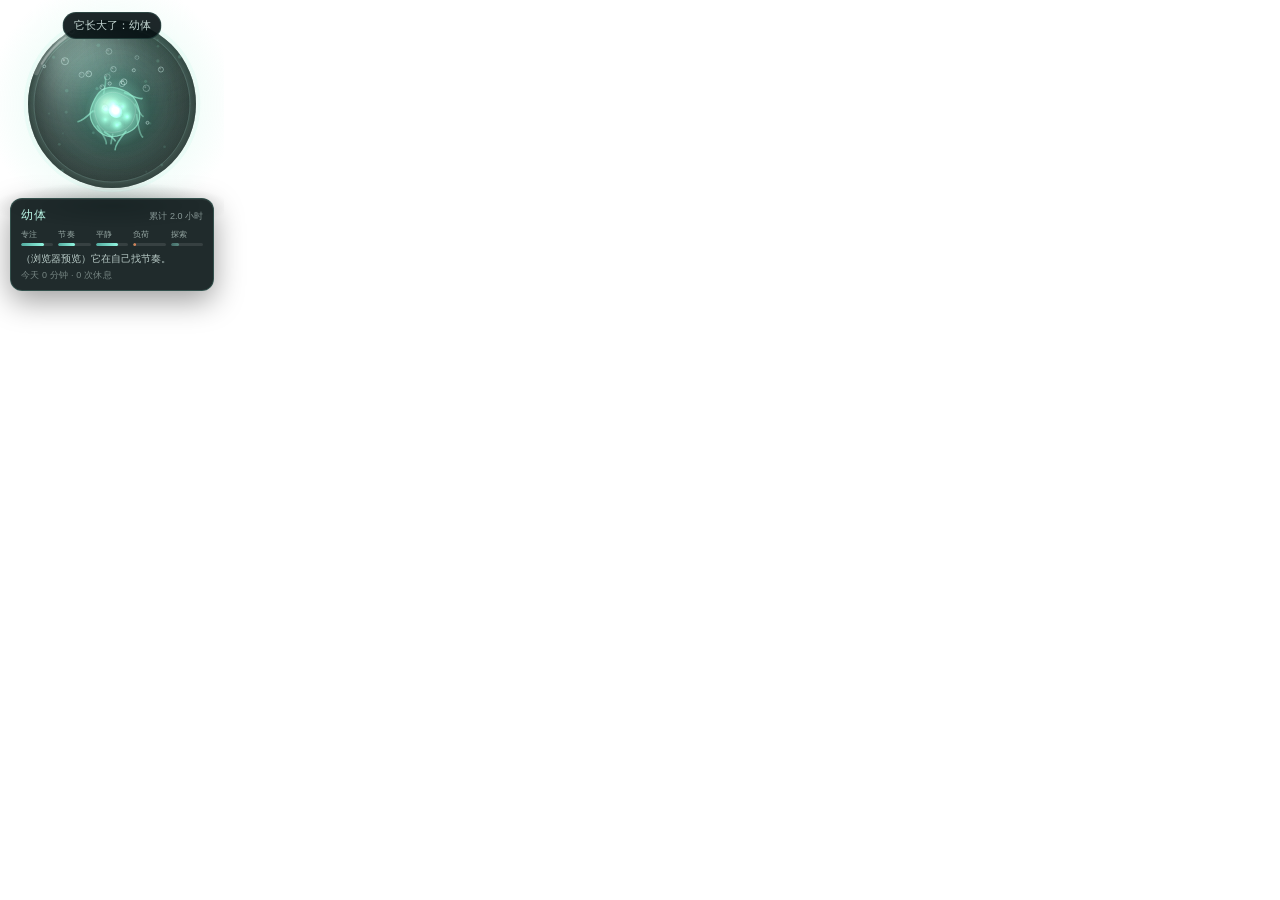
<file: ui/index.html>
<!doctype html>
<html lang="zh-CN">
<head>
<meta charset="utf-8" />
<meta name="viewport" content="width=device-width, initial-scale=1" />
<title>行为生态缸</title>
<link rel="stylesheet" href="style.css" />
</head>
<body class="boot">
  <div id="app">
    <canvas id="stage"></canvas>

    <div id="card">
      <div class="card-top">
        <span id="stage-name">孢子</span>
        <span id="stage-meta">累计 0 分钟</span>
      </div>
      <div class="bars">
        <div class="bar"><span>专注</span><div class="track"><div id="b-focus" class="fill"></div></div></div>
        <div class="bar"><span>节奏</span><div class="track"><div id="b-rhythm" class="fill"></div></div></div>
        <div class="bar"><span>平静</span><div class="track"><div id="b-calm" class="fill"></div></div></div>
        <div class="bar"><span>负荷</span><div class="track"><div id="b-load" class="fill load"></div></div></div>
        <div class="bar"><span>探索</span><div class="track"><div id="b-variety" class="fill"></div></div></div>
      </div>
      <div id="caption">它还在适应这里。</div>
      <div id="today">今天 0 分钟 · 0 次休息</div>
      <div id="paused-badge">观察已暂停</div>
    </div>

    <div id="menu">
      <div class="item" data-act="pause">暂停观察</div>
      <div class="item" data-act="diag">自检面板</div>
      <div class="item" data-act="collect">收集它</div>
      <div class="item" data-act="codex">图鉴</div>
      <div class="item" data-act="scale">大小：紧凑</div>
      <div class="item" data-act="opacity">不透明度：100%</div>
      <div class="item" data-act="collapse">收进小圆点</div>
      <div class="item" data-act="reset">重置生态缸</div>
      <div class="item" data-act="autostart">开机自启</div>
      <div class="item" data-act="about">关于这个缸</div>
      <div class="item danger" data-act="quit">退出</div>
    </div>

    <div id="diag">
      <div class="diag-top">
        <span>自检</span>
        <span id="diag-close">关闭</span>
      </div>
      <div class="diag-grid">
        <span>状态</span><b id="d-state">观察中</b>
        <span>运行</span><b id="d-uptime">0 分钟</b>
        <span>空闲</span><b id="d-idle">0s</b>
        <span>输入</span><b id="d-input">0%</b>
        <span>前台</span><b id="d-fg">—</b>
        <span>自启</span><b id="d-auto">—</b>
        <span>托盘</span><b id="d-tray">—</b>
      </div>
      <div class="diag-bars" id="d-bars"></div>
      <div class="diag-line">
        <span id="d-day">今日 0 分钟</span>
        <span id="d-breaks">0 次休息</span>
      </div>
      <div class="diag-path" id="d-data">—</div>
      <div class="diag-note">应用名只在本机显示，不写入磁盘。</div>
    </div>

    <div id="about">
      <h3>行为生态缸</h3>
      <p>它不是游戏。没有任务，也没有奖励。它只是住在你桌面上的一个小东西，靠你真实的工作节奏活着。</p>
      <p>它只读取系统的空闲时长和前台应用切换，不读窗口标题、不记录输入、不联网。应用名只在内存里停留 45 分钟。</p>
      <p class="dim">右键可暂停、调大小与透明度、收进小圆点；Ctrl+Alt+J 随时隐藏/显示。</p>
    </div>

    <div id="toast"></div>
  </div>

  <div id="codex">
    <div class="codex-top">
      <span>图鉴</span>
      <span id="codex-close">关闭</span>
    </div>
    <div id="codex-count">已收集 0 / 6 种</div>
    <div id="codex-slots"></div>
    <div class="codex-sec">历代 · 点击探视</div>
    <div id="codex-gens"></div>
  </div>

  <div id="dock" title="行为生态缸">
    <div class="orb"></div>
  </div>

  <script src="scene.js"></script>
  <script src="app.js"></script>
</body>
</html>
</file>
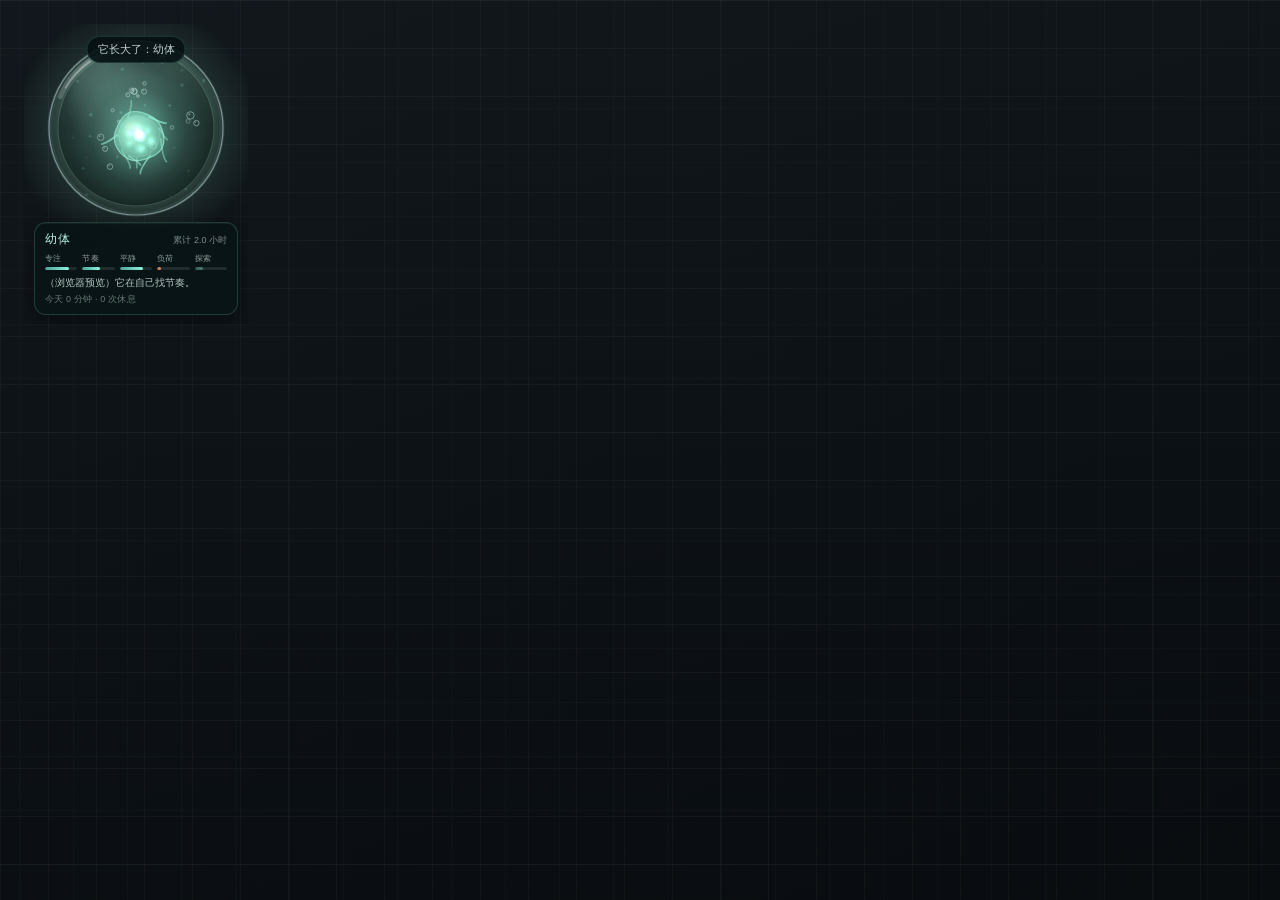
<file: tools/preview.html>
<!doctype html>
<html lang="zh-CN">
<head>
<meta charset="utf-8" />
<style>
  html, body { margin: 0; padding: 0; overflow: hidden; background: #101418; }
  .desk {
    position: absolute; inset: 0;
    background:
      linear-gradient(160deg, rgba(18, 24, 30, 0.55), rgba(8, 12, 16, 0.72)),
      url("desk-bg.png") center/cover no-repeat,
      #12171c;
  }
  .desk::after {
    content: "";
    position: absolute; inset: 0;
    background-image:
      linear-gradient(rgba(255,255,255,0.035) 1px, transparent 1px),
      linear-gradient(90deg, rgba(255,255,255,0.035) 1px, transparent 1px);
    background-size: 48px 48px;
  }
  iframe {
    position: absolute; left: 24px; top: 24px;
    width: 224px; height: 300px;
    border: 0; background: transparent;
  }
</style>
</head>
<body>
  <div class="desk"></div>
  <iframe src="../ui/index.html" allowtransparency="true"></iframe>
</body>
</html>
</file>
<file: ui/style.css>
:root {
  --ink: #dff3ee;
  --dim: rgba(223, 243, 238, 0.55);
  --line: rgba(126, 230, 205, 0.16);
  --panel: rgba(7, 18, 20, 0.84);
}

* { box-sizing: border-box; }

html, body {
  margin: 0;
  padding: 0;
  width: 100%;
  height: 100%;
  overflow: hidden;
  background: transparent;
}

#app {
  position: absolute;
  left: 0;
  top: 0;
  width: 224px;
  height: 300px;
  transform-origin: top left;
}

body.boot #app,
body.boot #dock { visibility: hidden; }

/* 收起后的小圆点，不依赖系统托盘 */
#dock {
  position: absolute;
  left: 0;
  top: 0;
  width: 40px;
  height: 40px;
  display: none;
  align-items: center;
  justify-content: center;
  cursor: pointer;
}

#dock .orb {
  width: 26px;
  height: 26px;
  border-radius: 50%;
  background: radial-gradient(circle at 35% 30%, #eafff8, #7ef4de 45%, #0d3a3a 100%);
  box-shadow: 0 0 10px rgba(126, 244, 222, 0.55), 0 2px 6px rgba(0, 0, 0, 0.35);
}

body.collapsed #app { display: none; }
body.collapsed #dock { display: flex; }

body {
  font-family: "Microsoft YaHei UI", "Microsoft YaHei", "Segoe UI", sans-serif;
  color: var(--ink);
  user-select: none;
  -webkit-user-select: none;
  cursor: default;
}

#stage {
  position: absolute;
  inset: 0;
  display: block;
}

/* ---------- 状态卡 ---------- */

#card {
  position: absolute;
  left: 10px;
  top: 198px;
  width: 204px;
  padding: 8px 10px 8px;
  border-radius: 12px;
  background: rgba(8, 20, 22, 0.9);
  border: 1px solid rgba(126, 230, 205, 0.2);
  box-shadow: 0 10px 30px rgba(0, 0, 0, 0.38), inset 0 1px 0 rgba(255, 255, 255, 0.05);
  opacity: 0;
  transform: translateY(6px) scale(0.985);
  transition: opacity 160ms ease, transform 160ms ease;
  pointer-events: none;
}

#card.show {
  opacity: 1;
  transform: none;
}

.card-top {
  display: flex;
  align-items: baseline;
  justify-content: space-between;
  margin-bottom: 5px;
}

#stage-name {
  font-size: 12px;
  letter-spacing: 0.08em;
  color: #b8f4e4;
}

#stage-meta {
  font-size: 9px;
  color: var(--dim);
}

.bars {
  display: flex;
  gap: 5px;
  margin-bottom: 6px;
}

.bar {
  flex: 1;
  min-width: 0;
}

.bar span {
  display: block;
  font-size: 8px;
  color: rgba(223, 243, 238, 0.62);
  margin-bottom: 3px;
  letter-spacing: 0.02em;
}

.track {
  height: 3px;
  border-radius: 2px;
  background: rgba(255, 255, 255, 0.10);
  overflow: hidden;
}

.fill {
  height: 100%;
  width: 0%;
  border-radius: 2px;
  background: linear-gradient(90deg, rgba(96, 226, 208, 0.65), rgba(150, 255, 232, 0.95));
  transition: width 900ms cubic-bezier(0.2, 0.8, 0.2, 1);
}

.fill.load {
  background: linear-gradient(90deg, rgba(226, 168, 96, 0.6), rgba(255, 138, 96, 0.95));
}

#caption {
  font-size: 10px;
  line-height: 1.35;
  color: rgba(223, 243, 238, 0.8);
  min-height: 13px;
}

#today {
  margin-top: 3px;
  font-size: 9px;
  color: rgba(223, 243, 238, 0.45);
  letter-spacing: 0.02em;
}

#paused-badge {
  display: none;
  margin-top: 4px;
  font-size: 9px;
  color: rgba(255, 208, 150, 0.85);
}

#paused-badge.show { display: block; }

/* ---------- 右键菜单 ---------- */

#menu {
  position: absolute;
  min-width: 112px;
  padding: 4px;
  border-radius: 10px;
  background: rgba(6, 16, 18, 0.96);
  border: 1px solid rgba(126, 230, 205, 0.2);
  box-shadow: 0 12px 30px rgba(0, 0, 0, 0.5);
  opacity: 0;
  transform: scale(0.96);
  transform-origin: top left;
  transition: opacity 110ms ease, transform 110ms ease;
  pointer-events: none;
}

#menu.show {
  opacity: 1;
  transform: none;
  pointer-events: auto;
}

#menu .item {
  padding: 6px 9px;
  font-size: 11px;
  border-radius: 7px;
  color: rgba(223, 243, 238, 0.88);
}

#menu .item:hover {
  background: rgba(126, 230, 205, 0.12);
}

#menu .item.danger {
  color: rgba(255, 170, 150, 0.9);
}

#menu .item.danger:hover {
  background: rgba(255, 120, 100, 0.14);
}

/* ---------- 关于 ---------- */

#about {
  position: absolute;
  left: 10px;
  top: 26px;
  width: 204px;
  padding: 11px 12px;
  border-radius: 13px;
  background: rgba(6, 16, 18, 0.94);
  border: 1px solid var(--line);
  box-shadow: 0 16px 40px rgba(0, 0, 0, 0.5);
  opacity: 0;
  transform: translateY(8px);
  transition: opacity 180ms ease, transform 180ms ease;
  pointer-events: none;
}

#about.show {
  opacity: 1;
  transform: none;
  pointer-events: auto;
}

#about h3 {
  margin: 0 0 6px;
  font-size: 11px;
  font-weight: 600;
  letter-spacing: 0.06em;
  color: #b8f4e4;
}

#about p {
  margin: 0 0 6px;
  font-size: 9.5px;
  line-height: 1.55;
  color: rgba(223, 243, 238, 0.78);
}

#about p.dim {
  color: rgba(223, 243, 238, 0.45);
  margin-bottom: 0;
}

/* ---------- 自检 ---------- */

#diag {
  position: absolute;
  left: 10px;
  top: 20px;
  width: 204px;
  padding: 9px 11px;
  border-radius: 12px;
  background: rgba(6, 16, 18, 0.93);
  border: 1px solid rgba(126, 230, 205, 0.2);
  box-shadow: 0 14px 36px rgba(0, 0, 0, 0.5);
  opacity: 0;
  transform: translateY(-6px);
  transition: opacity 160ms ease, transform 160ms ease;
  pointer-events: none;
}

#diag.show {
  opacity: 1;
  transform: none;
  pointer-events: auto;
}

.diag-top {
  display: flex;
  justify-content: space-between;
  font-size: 10px;
  letter-spacing: 0.08em;
  color: #b8f4e4;
  margin-bottom: 6px;
}

#diag-close {
  color: rgba(223, 243, 238, 0.5);
  cursor: pointer;
}

#diag-close:hover { color: rgba(223, 243, 238, 0.9); }

.diag-grid {
  display: grid;
  grid-template-columns: 32px 1fr;
  row-gap: 3px;
  font-size: 9.5px;
}

.diag-grid span { color: rgba(223, 243, 238, 0.5); }

.diag-grid b {
  font-weight: 500;
  color: rgba(223, 243, 238, 0.9);
  overflow: hidden;
  text-overflow: ellipsis;
  white-space: nowrap;
}

.diag-bars {
  display: flex;
  align-items: flex-end;
  gap: 1px;
  height: 24px;
  margin: 7px 0 5px;
}

.diag-bars i {
  flex: 1;
  min-height: 1px;
  border-radius: 1px;
  background: rgba(126, 230, 205, 0.75);
  opacity: 0.2;
}

.diag-line {
  display: flex;
  justify-content: space-between;
  font-size: 9px;
  color: rgba(223, 243, 238, 0.6);
}

.diag-path {
  font-size: 8px;
  color: rgba(223, 243, 238, 0.38);
  margin-top: 6px;
  word-break: break-all;
  line-height: 1.35;
}

.diag-note {
  font-size: 8px;
  color: rgba(223, 243, 238, 0.35);
  margin-top: 5px;
}

/* ---------- 提示 ---------- */

#toast {
  position: absolute;
  left: 50%;
  top: 12px;
  transform: translate(-50%, -6px);
  padding: 5px 10px;
  border-radius: 999px;
  background: rgba(6, 16, 18, 0.9);
  border: 1px solid var(--line);
  font-size: 11px;
  color: rgba(223, 243, 238, 0.85);
  opacity: 0;
  transition: opacity 220ms ease, transform 220ms ease;
  pointer-events: none;
  white-space: nowrap;
}

#toast.show {
  opacity: 1;
  transform: translate(-50%, 0);
}

/* ---------- 图鉴 ---------- */

#codex {
  position: absolute;
  inset: 6px;
  padding: 10px 12px;
  border-radius: 14px;
  background: rgba(5, 14, 16, 0.96);
  border: 1px solid rgba(126, 230, 205, 0.22);
  box-shadow: 0 18px 44px rgba(0, 0, 0, 0.55);
  display: flex;
  flex-direction: column;
  gap: 7px;
  overflow-y: auto;
  opacity: 0;
  transform: translateY(-8px);
  transition: opacity 180ms ease, transform 180ms ease;
  pointer-events: none;
}

#codex.show {
  opacity: 1;
  transform: none;
  pointer-events: auto;
}

.codex-top {
  display: flex;
  justify-content: space-between;
  font-size: 11px;
  letter-spacing: 0.08em;
  color: #b8f4e4;
}

#codex-close {
  color: rgba(223, 243, 238, 0.5);
  cursor: pointer;
}

#codex-close:hover {
  color: rgba(223, 243, 238, 0.9);
}

#codex-count {
  font-size: 9px;
  color: var(--dim);
}

#codex-slots {
  display: grid;
  grid-template-columns: 1fr 1fr;
  gap: 5px;
}

#codex-slots .slot {
  position: relative;
  border: 1px solid var(--line);
  border-radius: 9px;
  padding: 6px 8px;
  min-height: 46px;
}

#codex-slots .slot b {
  display: block;
  font-size: 10.5px;
  font-weight: 500;
  margin-bottom: 3px;
  color: rgba(223, 243, 238, 0.55);
}

#codex-slots .slot i {
  display: block;
  font-style: normal;
  font-size: 8px;
  line-height: 1.45;
  color: rgba(223, 243, 238, 0.42);
}

#codex-slots .slot em {
  position: absolute;
  right: 6px;
  top: 5px;
  font-style: normal;
  font-size: 8px;
  color: rgba(223, 243, 238, 0.5);
}

#codex-slots .slot.got {
  border-color: rgba(150, 255, 232, 0.4);
  background: rgba(126, 230, 205, 0.07);
}

#codex-slots .slot.got b {
  color: #9df2dc;
}

.codex-sec {
  font-size: 9px;
  letter-spacing: 0.06em;
  color: rgba(223, 243, 238, 0.5);
  margin-top: 3px;
}

#codex-gens {
  display: flex;
  flex-direction: column;
  gap: 3px;
}

#codex-gens .gen-row {
  display: flex;
  align-items: baseline;
  gap: 6px;
  font-size: 9.5px;
  padding: 5px 7px;
  border-radius: 8px;
  border: 1px solid transparent;
  cursor: pointer;
}

#codex-gens .gen-row:hover {
  background: rgba(126, 230, 205, 0.1);
  border-color: var(--line);
}

#codex-gens .gen-row b {
  font-weight: 500;
  color: #b8f4e4;
}

#codex-gens .sp {
  color: #9df2dc;
}

#codex-gens .rng {
  font-size: 8.5px;
  color: rgba(223, 243, 238, 0.45);
}

#codex-gens .hrs {
  margin-left: auto;
  color: rgba(223, 243, 238, 0.6);
}

#codex-gens .mk {
  font-size: 8px;
  color: rgba(255, 208, 150, 0.8);
}

#codex-gens .gen-empty {
  font-size: 9px;
  color: rgba(223, 243, 238, 0.4);
  padding: 4px 2px;
}

#menu .item.disabled {
  color: rgba(223, 243, 238, 0.32);
}
</file>
